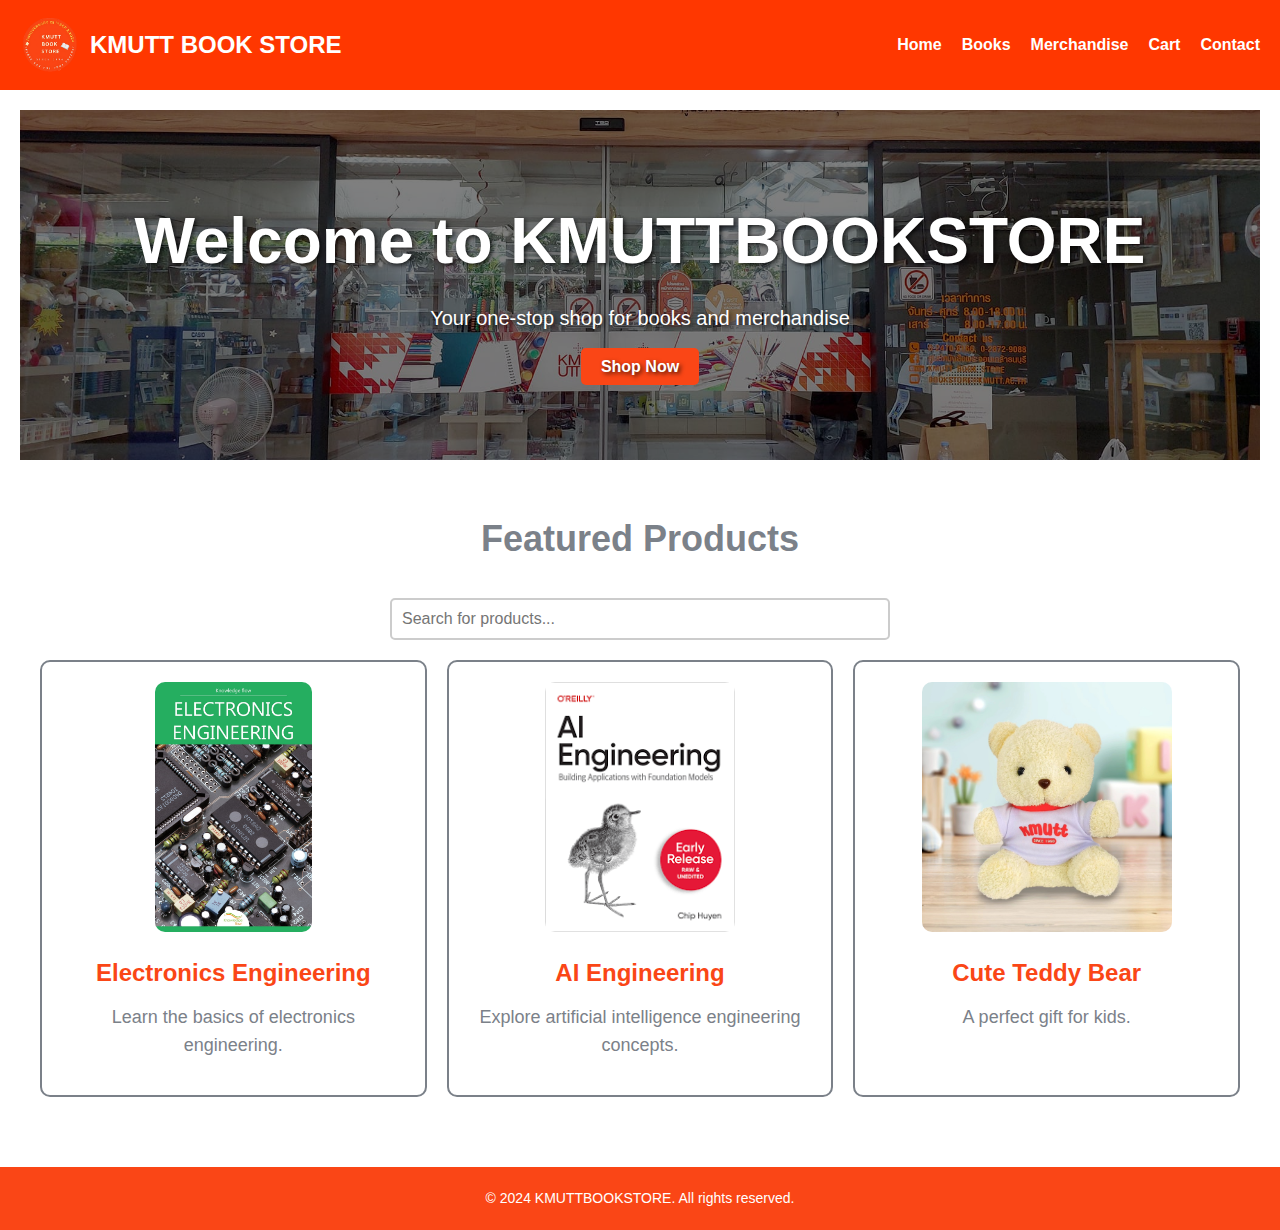
<file: index.html>
<!DOCTYPE html>
<html lang="en">
<head>
    <meta charset="UTF-8">
    <meta name="viewport" content="width=device-width, initial-scale=1.0">
    <title>Cart - KMUTTBOOKSTORE</title>
    <link rel="stylesheet" href="styles.css">
</head>

<body>
    <div class="wrapper">
        <header>
            <div class="logo">
                <img src="images/logo.png" alt="KMUTTBOOKSTORE Logo">
                <span class="logo-text">KMUTT BOOK STORE</span>
            </div>
            <nav>
                <ul>
                    <li><a href="index.html">Home</a></li>
                    <li><a href="books.html">Books</a></li>
                    <li><a href="merchandise.html">Merchandise</a></li>
                    <li><a href="cart.html">Cart</a></li>
                    <li><a href="contact.html">Contact</a></li>
                </ul>
            </nav>
        </header>

        <div class="main-content">
            <section class="hero">
                <div class="hero-content">
                    <h1>Welcome to KMUTTBOOKSTORE</h1>
                    <p>Your one-stop shop for books and merchandise</p>
                    <a href="books.html" class="btn">Shop Now</a>
                </div>
            </section>

            <section class="products">
                <h2>Featured Products</h2>
                <div class="search-bar">
                    <input type="text" id="searchInput" placeholder="Search for products..." onkeyup="searchProducts()" />
                </div>
                <div class="product-grid">
                    <div class="product-item">
                        <img src="images/book1.jpg" alt="Book 1">
                        <h3>Electronics Engineering</h3>
                        <p>Learn the basics of electronics engineering.</p>
                    </div>
                    <div class="product-item">
                        <img src="images/book2.jpg" alt="Book 2">
                        <h3>AI Engineering</h3>
                        <p>Explore artificial intelligence engineering concepts.</p>
                    </div>
                    <div class="product-item">
                        <img src="images/merch1.jpg" alt="Teddy Bear">
                        <h3>Cute Teddy Bear</h3>
                        <p>A perfect gift for kids.</p>
                    </div>
                </div>
            </section>
            
        </div>

        <footer>
            <p>&copy; 2024 KMUTTBOOKSTORE. All rights reserved.</p>
        </footer>
    </div>
    <script src="script.js"></script>
</body>
</html>
</file>
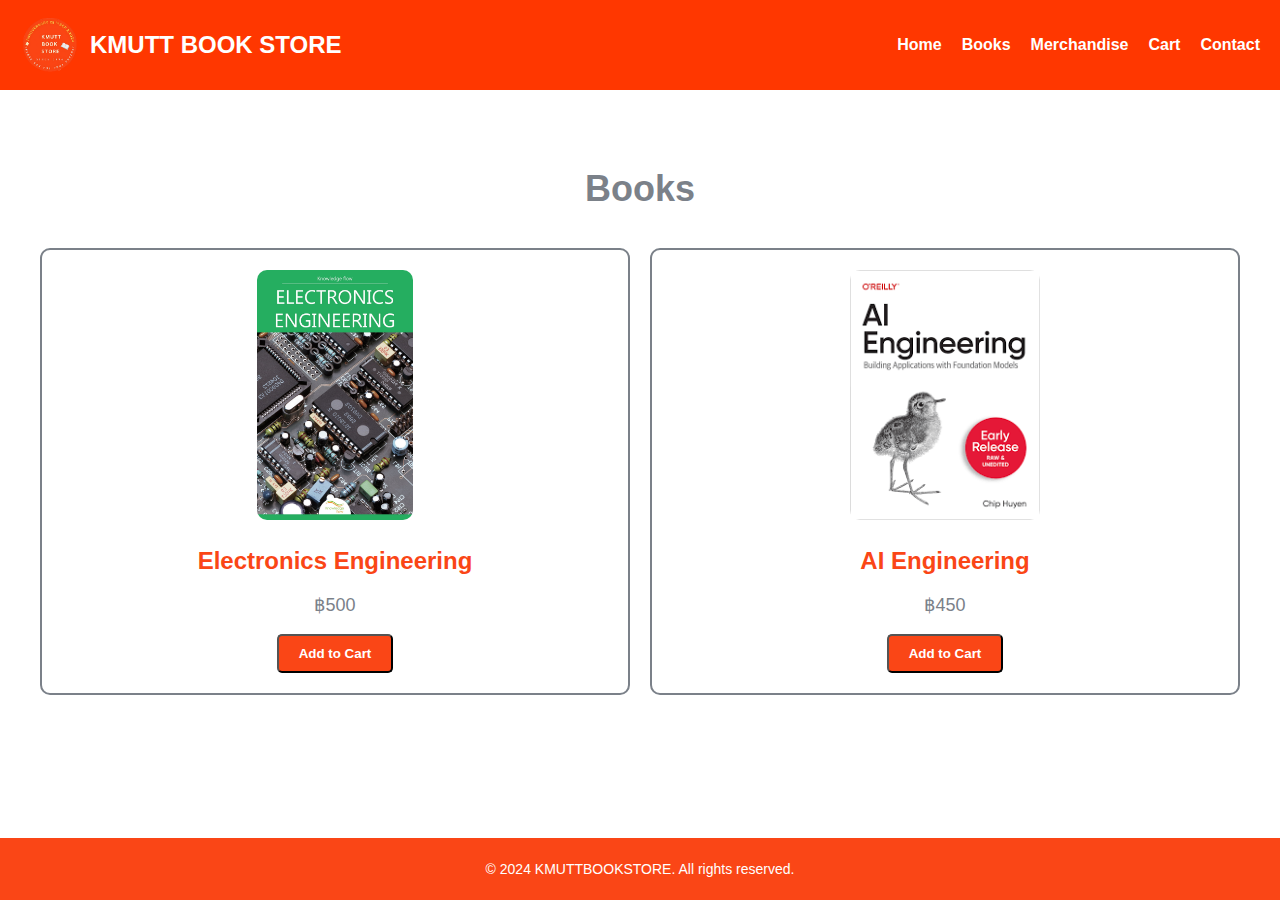
<file: books.html>
<!DOCTYPE html>
<html lang="en">
<head>
    <meta charset="UTF-8">
    <meta name="viewport" content="width=device-width, initial-scale=1.0">
    <title>Books - KMUTTBOOKSTORE</title>
    <link rel="stylesheet" href="styles.css">
</head>
<body>
    <div class="wrapper">
        <header>
            <div class="logo">
                <img src="images/logo.png" alt="KMUTTBOOKSTORE Logo">
                <span class="logo-text">KMUTT BOOK STORE</span>
            </div>
            <nav>
                <ul>
                    <li><a href="index.html">Home</a></li>
                    <li><a href="books.html">Books</a></li>
                    <li><a href="merchandise.html">Merchandise</a></li>
                    <li><a href="cart.html">Cart</a></li>
                    <li><a href="contact.html">Contact</a></li>
                </ul>
            </nav>
        </header>

        <div class="main-content">
            <section class="products">
                <h2>Books</h2>
                <div class="product-grid">
                    <div class="product-item">
                        <img src="images/book1.jpg" alt="Book 1">
                        <h3>Electronics Engineering</h3>
                        <p>฿500</p>
                        <button onclick="addToCart('Electronics Engineering', 500)" class="btn">Add to Cart</button>
                    </div>
                    <div class="product-item">
                        <img src="images/book2.jpg" alt="Book 2">
                        <h3>AI Engineering</h3>
                        <p>฿450</p>
                        <button onclick="addToCart('AI Engineering', 450)" class="btn">Add to Cart</button>
                    </div>
                </div>
            </section>
        </div>

        <footer>
            <p>&copy; 2024 KMUTTBOOKSTORE. All rights reserved.</p>
        </footer>
        <script src="script.js"></script>
    </div>
</body>
</html>
</file>
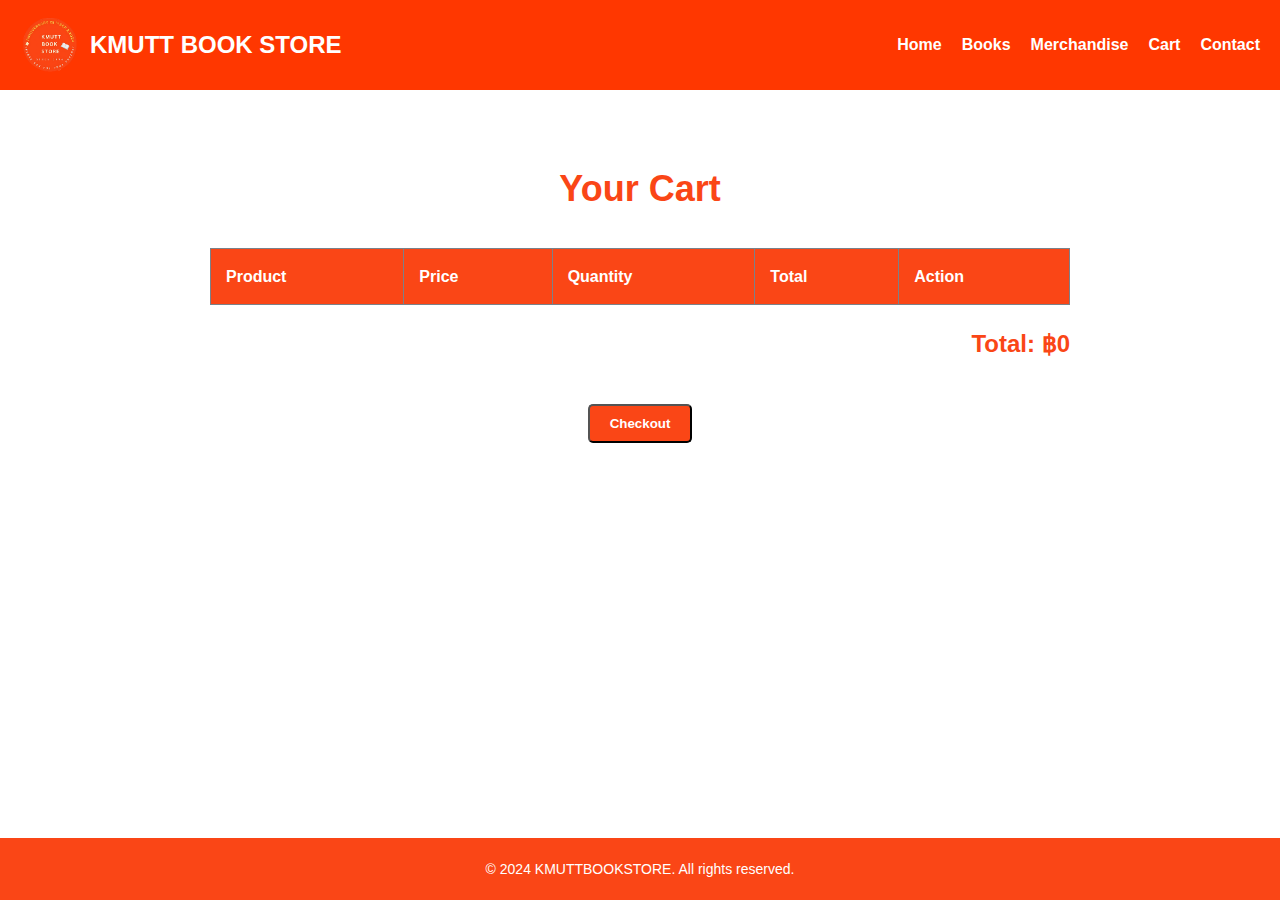
<file: cart.html>
<!DOCTYPE html>
<html lang="en">
<head>
    <meta charset="UTF-8">
    <meta name="viewport" content="width=device-width, initial-scale=1.0">
    <title>Cart - KMUTTBOOKSTORE</title>
    <link rel="stylesheet" href="styles.css">
</head>
<body>
    <div class="wrapper">
        <header>
            <div class="logo">
                <img src="images/logo.png" alt="KMUTTBOOKSTORE Logo">
                <span class="logo-text">KMUTT BOOK STORE</span>
            </div>
            <nav>
                <ul>
                    <li><a href="index.html">Home</a></li>
                    <li><a href="books.html">Books</a></li>
                    <li><a href="merchandise.html">Merchandise</a></li>
                    <li><a href="cart.html">Cart</a></li>
                    <li><a href="contact.html">Contact</a></li>
                </ul>
            </nav>
        </header>

        <div class="main-content">
            <section class="cart">
                <h2>Your Cart</h2>
                <table class="cart-table">
                    <thead>
                        <tr>
                            <th>Product</th>
                            <th>Price</th>
                            <th>Quantity</th>
                            <th>Total</th>
                            <th>Action</th>
                        </tr>
                    </thead>
                    <tbody>
                        <!-- รายการสินค้า -->
                    </tbody>
                </table>
                <div class="cart-total">
                    <h3>Total: ฿0</h3>
                </div>
                <button class="btn" onclick="checkout()">Checkout</button>
            </section>
        </div>

        <footer>
            <p>&copy; 2024 KMUTTBOOKSTORE. All rights reserved.</p>
        </footer>
        <script src="script.js"></script>
    </div>
</body>
</html>
</file>
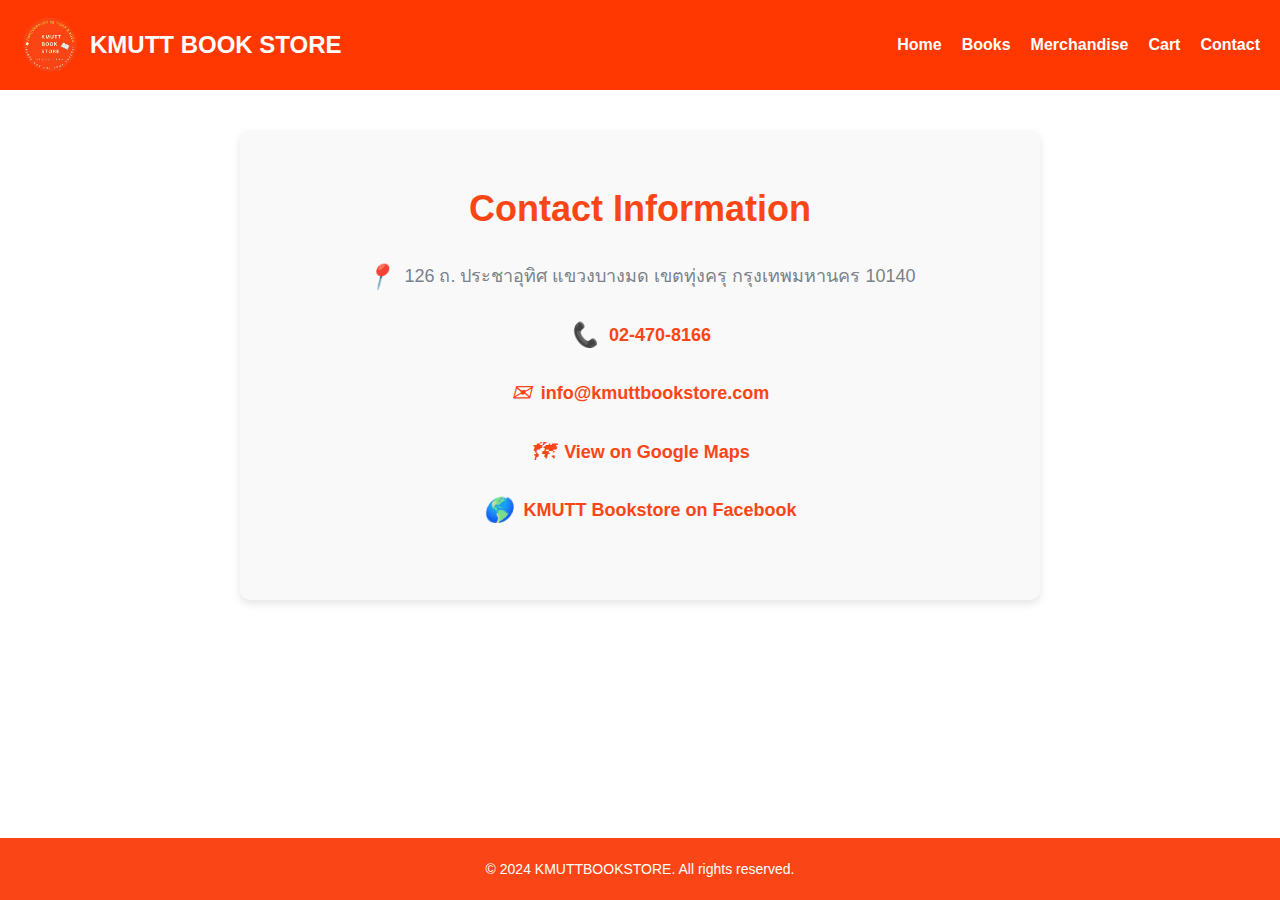
<file: contact.html>
<!DOCTYPE html>
<html lang="en">
<head>
    <meta charset="UTF-8">
    <meta name="viewport" content="width=device-width, initial-scale=1.0">
    <title>Contact - KMUTTBOOKSTORE</title>
    <link rel="stylesheet" href="styles.css">
    <style>
        /* Contact Page Specific Styles */
        .contact-page {
            padding: 20px; /* เพิ่ม Padding ด้านใน */
            margin-top: 20px; /* เว้นระยะห่างจาก Header */
        }

        .contact-page .contact-info {
            padding: 50px 20px;
            max-width: 800px;
            width: 100%;
            text-align: center;
            background-color: #F9F9F9;
            border-radius: 10px;
            box-shadow: 0 4px 8px rgba(0, 0, 0, 0.1);
            margin: 0 auto; /* จัดให้อยู่ตรงกลางในแนวนอน */
        }

        .contact-page .contact-info h2 {
            margin-bottom: 20px;
            font-size: 36px;
            color: #FA4616;
        }

        .contact-page .contact-info .info-group {
            display: flex;
            align-items: center;
            justify-content: center;
            margin-bottom: 20px;
        }

        .contact-page .contact-info .info-group span {
            font-size: 18px;
            color: #7B8189;
        }

        .contact-page .contact-info .icon {
            font-size: 24px;
            color: #FA4616;
            margin-right: 10px;
            vertical-align: middle;
        }

        .contact-page .contact-info a {
            color: #FA4616;
            text-decoration: none;
            font-weight: bold;
        }

        .contact-page .contact-info a:hover {
            color: #FFC72C;
            text-decoration: underline;
        }
    </style>
</head>
<body>
    <div class="wrapper">
        <header>
            <div class="logo">
                <img src="images/logo.png" alt="KMUTTBOOKSTORE Logo">
                <span class="logo-text">KMUTT BOOK STORE</span>
            </div>
            <nav>
                <ul>
                    <li><a href="index.html">Home</a></li>
                    <li><a href="books.html">Books</a></li>
                    <li><a href="merchandise.html">Merchandise</a></li>
                    <li><a href="cart.html">Cart</a></li>
                    <li><a href="contact.html">Contact</a></li>
                </ul>
            </nav>
        </header>

        <div class="main-content contact-page">
            <section class="contact-info">
                <h2>Contact Information</h2>
                <div class="info-group">
                    <i class="icon">&#128205;</i>
                    <span>126 ถ. ประชาอุทิศ แขวงบางมด เขตทุ่งครุ กรุงเทพมหานคร 10140</span>
                </div>
                <div class="info-group">
                    <i class="icon">&#128222;</i>
                    <span><a href="tel:024708166">02-470-8166</a></span>
                </div>
                <div class="info-group">
                    <i class="icon">&#9993;</i>
                    <span><a href="mailto:info@kmuttbookstore.com">info@kmuttbookstore.com</a></span>
                </div>
                <div class="info-group">
                    <i class="icon">&#128506;</i>
                    <span><a href="https://maps.app.goo.gl/sp6YUvuk2eYSnYGb8" target="_blank">View on Google Maps</a></span>
                </div>
                <div class="info-group">
                    <i class="icon">&#127758;</i>
                    <span><a href="https://www.facebook.com/KMUTTBookstore" target="_blank">KMUTT Bookstore on Facebook</a></span>
                </div>
            </section>
        </div>

        <footer>
            <p>&copy; 2024 KMUTTBOOKSTORE. All rights reserved.</p>
        </footer>
    </div>
</body>
</html>
</file>
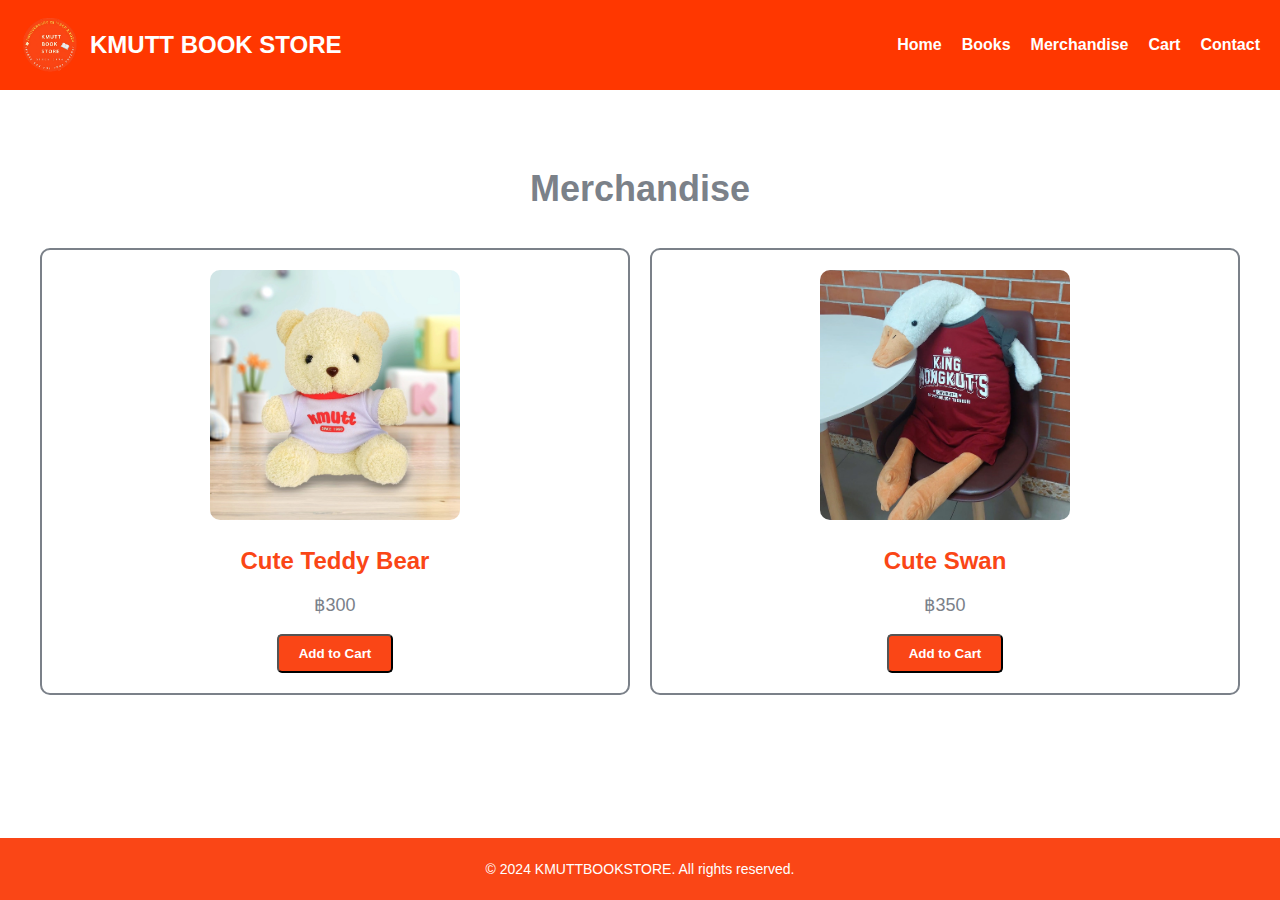
<file: merchandise.html>
<!DOCTYPE html>
<html lang="en">
<head>
    <meta charset="UTF-8">
    <meta name="viewport" content="width=device-width, initial-scale=1.0">
    <title>Merchandise - KMUTTBOOKSTORE</title>
    <link rel="stylesheet" href="styles.css">
</head>
<body>
    <div class="wrapper">
        <header>
            <div class="logo">
                <img src="images/logo.png" alt="KMUTTBOOKSTORE Logo">
                <span class="logo-text">KMUTT BOOK STORE</span>
            </div>
            <nav>
                <ul>
                    <li><a href="index.html">Home</a></li>
                    <li><a href="books.html">Books</a></li>
                    <li><a href="merchandise.html">Merchandise</a></li>
                    <li><a href="cart.html">Cart</a></li> <!-- เพิ่มเมนู Cart -->
                    <li><a href="contact.html">Contact</a></li>
                </ul>
            </nav>
        </header>

        <div class="main-content">
            <section class="products">
                <h2>Merchandise</h2>
                <div class="product-grid">
                    <div class="product-item">
                        <img src="images/merch1.jpg" alt="Merchandise 1">
                        <h3>Cute Teddy Bear</h3>
                        <p>฿300</p>
                        <button onclick="addToCart('Cute Teddy Bear', 300)" class="btn">Add to Cart</button>
                    </div>
                    
                    <div class="product-item">
                        <img src="images/merch2.jpg" alt="Merchandise 2">
                        <h3>Cute Swan</h3>
                        <p>฿350</p>
                        <button onclick="addToCart('Cute Swan', 300)" class="btn">Add to Cart</button>

                    </div>
                    <!-- เพิ่มสินค้าอื่นๆ ตามที่ต้องการ -->
                </div>
            </section>
        </div>

        <footer>
            <p>&copy; 2024 KMUTTBOOKSTORE. All rights reserved.</p>
        </footer>
        <script src="script.js"></script>
        <script>
            document.addEventListener("DOMContentLoaded", displayCart);
        </script>
    </div>
</body>
</html>
</file>
<file: styles.css>
/* Reset Styles */
* {
    margin: 0;
    padding: 0;
    box-sizing: border-box;
}

html, body {
    height: 100%;
}

body {
    font-family: 'Roboto', sans-serif;
    background-color: #FFFFFF;
    color: #000000;
    line-height: 1.6;
}

/* Wrapper */
.wrapper {
    min-height: 100%;
    display: flex;
    flex-direction: column;
}

.main-content {
    flex: 1;
    padding: 20px;
}

/* Header Styles */
header {
    background-color: #ff3700;
    padding: 15px 20px;
    display: flex;
    justify-content: space-between;
    align-items: center;
    flex-wrap: wrap;
}

.logo {
    display: flex;
    align-items: center;
}

.logo img {
    height: 60px;
    width: auto;
}

.logo-text {
    font-size: 24px;
    font-weight: bold;
    color: #ffffff;
    margin-left: 10px;
}

nav ul {
    list-style: none;
    display: flex;
    flex-wrap: wrap;
}

nav ul li {
    margin-left: 20px;
}

nav ul li a {
    color: #FFFFFF;
    text-decoration: none;
    font-weight: 700;
}

nav ul li a:hover {
    color: #FFC72C;
}

/* Hero Section */
.hero {
    background: url('images/your-background-image.jpg') no-repeat center center/cover;
    color: #FFFFFF;
    padding: 80px 20px;
    text-align: center;
    position: relative;
}

.hero::before {
    content: '';
    position: absolute;
    top: 0;
    left: 0;
    width: 100%;
    height: 100%;
    background-color: rgba(0, 0, 0, 0.5); /* สีดำโปร่งใส */
    z-index: 1;
}

.hero-content {
    position: relative;
    z-index: 2; /* ทำให้ข้อความอยู่บนสุด */
    text-align: center;
    color: #FFFFFF; /* สีขาว */
    text-shadow: 2px 2px 4px rgba(0, 0, 0, 0.7); /* เพิ่มเงา */
}

.hero h1 {
    font-size: 64px; /* ขยายขนาดตัวอักษร */
    margin-bottom: 10px;
}

.hero p {
    font-size: 20px;
    margin-bottom: 20px;
}


.btn {
    background-color: #FA4616;
    color: #FFFFFF;
    padding: 10px 20px;
    text-decoration: none;
    border-radius: 5px;
    font-weight: 700;
}

.btn:hover {
    background-color: #FFC72C;
}

/* Products Section */
.products {
    padding: 50px 20px;
    text-align: center;
}

.products h2 {
    margin-bottom: 30px;
    font-size: 36px;
    color: #7B8189;
}

.product-grid {
    display: grid;
    grid-template-columns: repeat(auto-fit, minmax(250px, 1fr));
    gap: 20px;
}

.product-item {
    background-color: #FFFFFF;
    padding: 20px;
    border-radius: 10px;
    border: 2px solid #7B8189;
    text-align: center;
}

.product-item img {
    height: 250px;
    width: auto;
    object-fit: cover;
    border-radius: 10px;
    margin-bottom: 15px;
}

.product-item h3 {
    font-size: 24px;
    margin-bottom: 10px;
    color: #FA4616;
}

.product-item p {
    font-size: 18px;
    margin-bottom: 15px;
    color: #7B8189;
}

/* Cart Section */
.cart {
    padding: 50px 20px;
    max-width: 900px;
    margin: 0 auto;
    text-align: center;
}

.cart h2 {
    margin-bottom: 30px;
    font-size: 36px;
    color: #FA4616;
}

.cart-table {
    width: 100%;
    border-collapse: collapse;
    margin-bottom: 20px;
}

.cart-table th, .cart-table td {
    padding: 15px;
    border: 1px solid #7B8189;
    text-align: left;
}

.cart-table th {
    background-color: #FA4616;
    color: #FFFFFF;
    font-weight: 700;
}

.cart-table td {
    background-color: #F9F9F9;
}

.cart-total {
    text-align: right;
    margin-top: 20px;
}

.cart-total h3 {
    margin-bottom: 20px;
    font-size: 24px;
    color: #FA4616;
}

.cart .btn {
    margin-top: 20px;
}

/* Contact Section */
.contact-info {
    padding: 50px 20px;
    max-width: 800px;
    margin: 20px auto;
    text-align: center;
    background-color: #F9F9F9;
    border-radius: 10px;
    box-shadow: 0 4px 8px rgba(0, 0, 0, 0.1);
}

.contact-info h2 {
    margin-bottom: 20px;
    font-size: 36px;
    color: #FA4616;
}

.contact-info .info-group {
    display: flex;
    align-items: center;
    justify-content: center;
    margin-bottom: 20px;
}

.contact-info .info-group i {
    margin-right: 10px;
    color: #FA4616;
    font-size: 24px;
}

.contact-info .info-group a {
    color: #FA4616;
    text-decoration: none;
    font-weight: bold;
}

.contact-info .info-group a:hover {
    text-decoration: underline;
    color: #FFC72C;
}

.search-bar {
    text-align: center;
    margin: 20px 0;
}

.search-bar input {
    width: 80%;
    max-width: 500px;
    padding: 10px;
    border: 2px solid #ccc;
    border-radius: 5px;
    font-size: 16px;
}


/* Footer */
footer {
    background-color: #FA4616;
    padding: 20px 0;
    text-align: center;
    font-size: 14px;
    color: #FFFFFF;
    width: 100%;
}

/* Responsive Design */
@media (max-width: 768px) {
    header {
        flex-wrap: wrap;
        text-align: center;
    }

    nav ul {
        flex-direction: column;
        align-items: center;
    }

    nav ul li {
        margin: 10px 0;
    }

    .product-grid {
        grid-template-columns: 1fr;
    }

    .cart-table th, .cart-table td {
        font-size: 14px;
        padding: 10px;
    }

    .btn {
        width: 100%;
    }
}

@media (max-width: 480px) {
    .hero h1 {
        font-size: 24px;
    }

    .hero p {
        font-size: 14px;
    }

    .cart-table th, .cart-table td {
        font-size: 12px;
    }

    .btn {
        font-size: 14px;
    }
}
</file>
